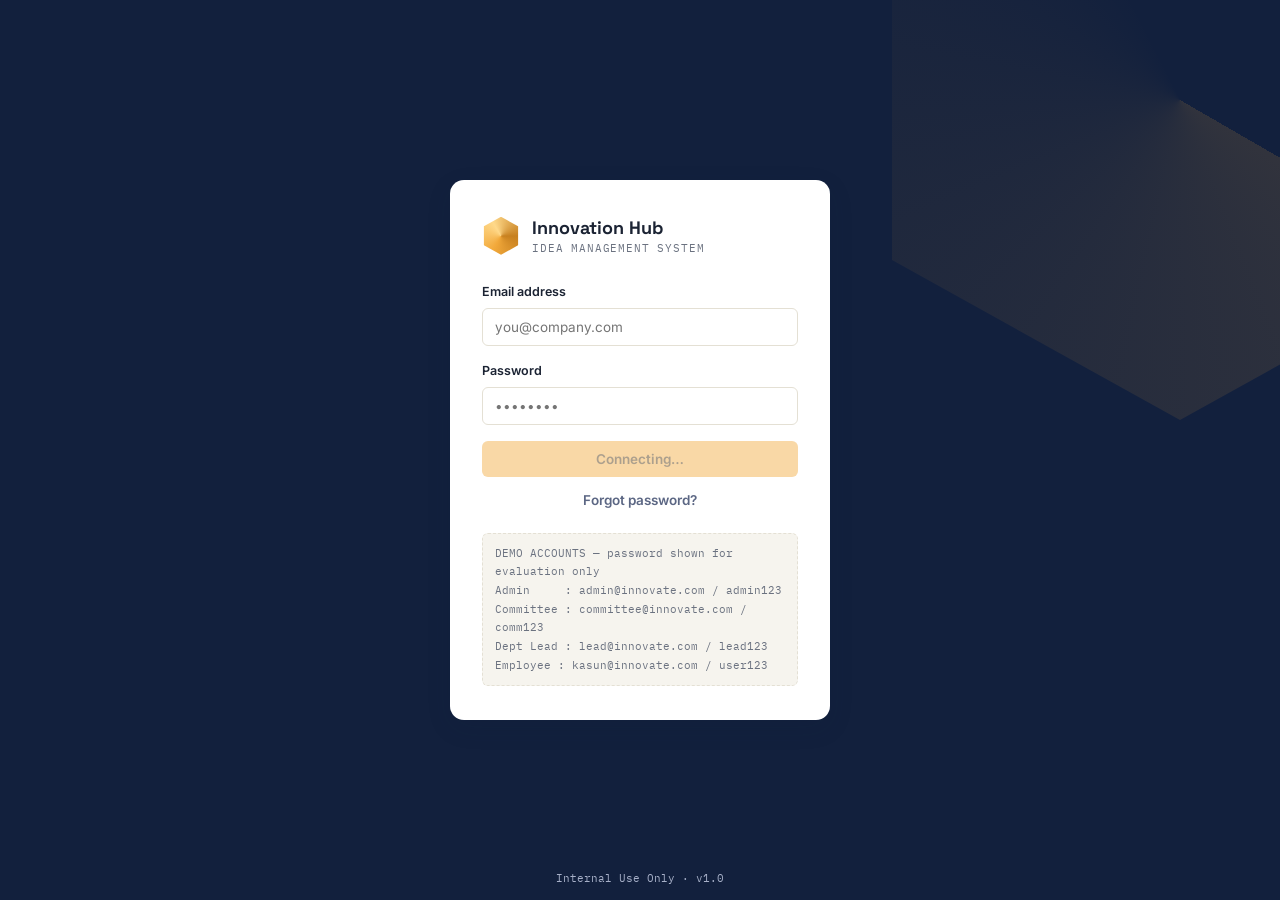
<file: index.html>
<!DOCTYPE html>
<html lang="en">
<head>
<meta charset="UTF-8">
<meta name="viewport" content="width=device-width, initial-scale=1.0">
<title>Sign in · Innovation Hub</title>
<link rel="preconnect" href="https://fonts.googleapis.com">
<link href="https://fonts.googleapis.com/css2?family=Space+Grotesk:wght@500;600;700&family=Inter:wght@400;500;600;700&family=IBM+Plex+Mono:wght@400;500&display=swap" rel="stylesheet">
<link rel="stylesheet" href="css/style.css">
</head>
<body>

<div class="login-screen">
  <div class="login-card">
    <div class="login-brand">
      <div class="brand-mark" style="width:38px;height:38px;"></div>
      <div class="login-brand-text">Innovation Hub<span>Idea Management System</span></div>
    </div>

    <form id="login-form" novalidate>
      <div class="field" id="f-email">
        <label for="email">Email address</label>
        <input class="input" type="email" id="email" placeholder="you@company.com" autocomplete="username" required>
        <div class="error-text">Enter the email address on your account.</div>
      </div>
      <div class="field" id="f-password">
        <label for="password">Password</label>
        <input class="input" type="password" id="password" placeholder="••••••••" autocomplete="current-password" required>
        <div class="error-text">Enter your password.</div>
      </div>
      <div id="login-error" style="display:none; background:var(--rust-bg); color:var(--rust); font-size:12.5px; padding:9px 12px; border-radius:var(--radius-sm); margin-bottom:14px;"></div>
      <button type="submit" class="btn btn-primary btn-block">Sign in</button>
      <button type="button" class="btn btn-ghost btn-block" style="margin-top:6px;" id="forgot-btn">Forgot password?</button>
    </form>

    <div class="demo-creds">
      DEMO ACCOUNTS — password shown for evaluation only<br>
      Admin&nbsp;&nbsp;&nbsp;&nbsp;&nbsp;: admin@innovate.com / admin123<br>
      Committee : committee@innovate.com / comm123<br>
      Dept Lead : lead@innovate.com / lead123<br>
      Employee&nbsp;: kasun@innovate.com / user123
    </div>
  </div>
</div>
<div class="footer-note" style="position:fixed;bottom:14px;left:0;right:0;text-align:center;color:var(--text-inv-muted);font-size:11px;font-family:var(--font-mono);">Internal Use Only · v1.0</div>

<script src="js/remoteApi.js"></script>
<script src="js/store.js"></script>
<script src="js/auth.js"></script>
<script src="js/app.js"></script>
<script>
const submitBtn = document.querySelector('#login-form button[type=submit]');
submitBtn.disabled = true;
submitBtn.textContent = 'Connecting…';

bootPage(async ()=>{
  submitBtn.disabled = false;
  submitBtn.textContent = 'Sign in';
  // Already signed in? Skip straight to dashboard.
  if(AUTH.currentUser()){ window.location.href = 'dashboard.html'; }
});

const form = document.getElementById('login-form');
form.addEventListener('submit', async (e)=>{
  e.preventDefault();
  document.getElementById('f-email').classList.remove('invalid');
  document.getElementById('f-password').classList.remove('invalid');
  document.getElementById('login-error').style.display = 'none';

  const email = document.getElementById('email').value.trim();
  const password = document.getElementById('password').value;
  let valid = true;
  if(!email){ document.getElementById('f-email').classList.add('invalid'); valid = false; }
  if(!password){ document.getElementById('f-password').classList.add('invalid'); valid = false; }
  if(!valid) return;

  submitBtn.disabled = true; submitBtn.textContent = 'Signing in…';
  await STORE.init(); // cheap no-op if already loaded
  const result = AUTH.login(email, password);
  if(!result.ok){
    submitBtn.disabled = false; submitBtn.textContent = 'Sign in';
    const box = document.getElementById('login-error');
    box.textContent = result.error;
    box.style.display = 'block';
    return;
  }
  window.location.href = 'dashboard.html';
});

document.getElementById('forgot-btn').addEventListener('click', ()=>{
  alert('Please contact your System Administrator to reset your password from the User Administration screen.');
});
</script>
</body>
</html>
</file>
<file: css/style.css>
/* ============================================================
   INNOVATION SYSTEM — DESIGN SYSTEM
   Theme: "Faceted spark" — ideas as cut gems: raw input becomes
   a faceted, valuable thing. Hexagonal facets mark category,
   status and the brand mark throughout.
   ============================================================ */

:root{
  /* --- Color tokens --- */
  --ink:        #12203D;   /* deep navy — sidebar, headers */
  --ink-2:      #1C2E52;   /* navy, one step lighter */
  --ink-3:      #2A3F6B;   /* navy, hover state */
  --paper:      #F6F4EE;   /* warm paper background */
  --surface:    #FFFFFF;   /* card surface */
  --line:       #E4E0D4;   /* hairline border on paper */
  --line-dark:  rgba(255,255,255,0.12);

  --spark:      #F2A93B;   /* amber — primary accent / CTA */
  --spark-dark: #C7801F;   /* amber hover/active */
  --spark-ink:  #4A2E05;   /* text on amber */

  --slate:      #5C6784;   /* secondary text / icons */
  --text:       #1B2333;   /* body text */
  --text-muted: #6B7280;
  --text-inv:   #F1EFE6;   /* text on ink */
  --text-inv-muted: #A7B0C8;

  --green:      #2E8B57;   /* approved / success */
  --green-bg:   #E7F3EC;
  --rust:       #C1440E;   /* delete / rejected */
  --rust-bg:    #FBEBE3;
  --blue:       #2C5AA0;   /* info / submitted */
  --blue-bg:    #E7EEF8;

  /* --- Type --- */
  --font-display: 'Space Grotesk', sans-serif;
  --font-body: 'Inter', sans-serif;
  --font-mono: 'IBM Plex Mono', monospace;

  /* --- Shape / motion --- */
  --radius: 10px;
  --radius-sm: 6px;
  --shadow-1: 0 1px 2px rgba(18,32,61,0.06), 0 1px 1px rgba(18,32,61,0.04);
  --shadow-2: 0 8px 24px rgba(18,32,61,0.12);
  --ease: cubic-bezier(.4,0,.2,1);
}

*{ box-sizing: border-box; }
html{ -webkit-font-smoothing: antialiased; }
body{
  margin: 0;
  font-family: var(--font-body);
  background: var(--paper);
  color: var(--text);
  font-size: 14.5px;
  line-height: 1.5;
}
h1,h2,h3,h4{ font-family: var(--font-display); margin: 0 0 4px; letter-spacing: -0.01em; color: var(--text); }
a{ color: inherit; }
button{ font-family: inherit; }
::selection{ background: var(--spark); color: var(--spark-ink); }

@media (prefers-reduced-motion: reduce){
  *{ animation-duration: 0.001ms !important; transition-duration: 0.001ms !important; }
}

/* ============================================================
   BRAND MARK — faceted hexagon "spark"
   ============================================================ */
.brand-mark{
  width: 30px; height: 30px;
  background: conic-gradient(from 210deg, var(--spark), #FFD98A, var(--spark-dark), var(--spark));
  clip-path: polygon(50% 0%, 95% 25%, 95% 75%, 50% 100%, 5% 75%, 5% 25%);
  flex-shrink: 0;
}
.hex-tag{
  clip-path: polygon(12% 0%, 88% 0%, 100% 50%, 88% 100%, 12% 100%, 0% 50%);
}

/* ============================================================
   APP SHELL — sidebar + topbar + content
   ============================================================ */
.app-shell{ display: flex; min-height: 100vh; }

.sidebar{
  width: 232px;
  flex-shrink: 0;
  background: var(--ink);
  color: var(--text-inv);
  display: flex;
  flex-direction: column;
  position: fixed;
  top: 0; bottom: 0; left: 0;
  z-index: 40;
}
.sidebar__brand{
  display: flex; align-items: center; gap: 10px;
  padding: 20px 18px;
  border-bottom: 1px solid var(--line-dark);
}
.sidebar__brand-text{ font-family: var(--font-display); font-size: 15px; line-height: 1.15; font-weight: 600; }
.sidebar__brand-text span{ display:block; font-family: var(--font-mono); font-size: 10px; font-weight: 400; letter-spacing: 0.08em; color: var(--text-inv-muted); text-transform: uppercase; margin-top: 2px;}

.sidebar__nav{ padding: 14px 10px; flex: 1; overflow-y: auto; }
.sidebar__section-label{
  font-family: var(--font-mono); font-size: 10px; text-transform: uppercase;
  letter-spacing: 0.1em; color: var(--text-inv-muted); padding: 14px 10px 6px;
}
.sidebar__link{
  display: flex; align-items: center; gap: 10px;
  padding: 9px 10px; border-radius: var(--radius-sm);
  color: var(--text-inv-muted); text-decoration: none;
  font-size: 13.5px; font-weight: 500; margin-bottom: 2px;
  transition: background .15s var(--ease), color .15s var(--ease);
}
.sidebar__link svg{ width:17px; height:17px; flex-shrink:0; opacity: .85; }
.sidebar__link:hover{ background: var(--ink-2); color: var(--text-inv); }
.sidebar__link.active{ background: var(--ink-3); color: #fff; box-shadow: inset 3px 0 0 var(--spark); }

.sidebar__footer{
  padding: 12px; border-top: 1px solid var(--line-dark);
}
.sidebar__user{ display:flex; align-items:center; gap:9px; padding: 8px; border-radius: var(--radius-sm); }
.sidebar__user:hover{ background: var(--ink-2); cursor: pointer; }
.avatar{
  width: 32px; height: 32px; border-radius: 50%;
  background: var(--spark); color: var(--spark-ink);
  display:flex; align-items:center; justify-content:center;
  font-family: var(--font-display); font-weight: 700; font-size: 12.5px;
  flex-shrink: 0;
}
.sidebar__user-meta{ overflow:hidden; }
.sidebar__user-name{ font-size: 12.5px; font-weight: 600; color:#fff; white-space:nowrap; overflow:hidden; text-overflow:ellipsis; }
.sidebar__user-role{ font-size: 11px; color: var(--text-inv-muted); }
.logout-btn{ background:none;border:none;color:var(--text-inv-muted);font-size:11.5px;cursor:pointer;padding:6px 8px; width:100%; text-align:left; }
.logout-btn:hover{ color: var(--rust); }

.main{ margin-left: 232px; flex: 1; min-width: 0; display:flex; flex-direction:column; }

.topbar{
  height: 62px; flex-shrink: 0;
  background: var(--surface); border-bottom: 1px solid var(--line);
  display:flex; align-items:center; justify-content: space-between;
  padding: 0 26px; position: sticky; top:0; z-index: 30;
}
.topbar__title{ font-size: 17px; font-weight: 600; }
.topbar__eyebrow{ font-family: var(--font-mono); font-size: 10.5px; color: var(--text-muted); text-transform: uppercase; letter-spacing: .08em; }
.topbar__actions{ display:flex; gap: 10px; align-items:center; }

.content{ padding: 26px; max-width: 1180px; width: 100%; }
.content.wide{ max-width: 1360px; }

/* ============================================================
   BUTTONS
   ============================================================ */
.btn{
  display: inline-flex; align-items:center; justify-content:center; gap: 7px;
  border: 1px solid transparent; border-radius: var(--radius-sm);
  font-weight: 600; font-size: 13.5px; padding: 9px 16px; cursor: pointer;
  transition: all .15s var(--ease); white-space: nowrap;
}
.btn svg{ width: 15px; height:15px; }
.btn-primary{ background: var(--spark); color: var(--spark-ink); }
.btn-primary:hover{ background: var(--spark-dark); }
.btn-ink{ background: var(--ink); color: #fff; }
.btn-ink:hover{ background: var(--ink-2); }
.btn-outline{ background: transparent; border-color: var(--line); color: var(--text); }
.btn-outline:hover{ border-color: var(--slate); background: #FBFAF6; }
.btn-ghost{ background: transparent; color: var(--slate); padding: 8px 10px; }
.btn-ghost:hover{ background: var(--paper); color: var(--text); }
.btn-danger{ background: transparent; color: var(--rust); border-color: var(--rust-bg); }
.btn-danger:hover{ background: var(--rust-bg); }
.btn-sm{ padding: 6px 11px; font-size: 12.5px; }
.btn:disabled{ opacity: .45; cursor: not-allowed; }
.btn-block{ width: 100%; }

/* ============================================================
   FORMS
   ============================================================ */
.field{ margin-bottom: 16px; }
.field label{ display:block; font-size: 12.5px; font-weight: 600; margin-bottom: 6px; color: var(--text); }
.field .hint{ font-size: 11.5px; color: var(--text-muted); margin-top: 5px; }
.input, select.input, textarea.input{
  width: 100%; padding: 10px 12px; border: 1px solid var(--line);
  border-radius: var(--radius-sm); background: var(--surface); font-size: 13.5px;
  font-family: inherit; color: var(--text); transition: border-color .15s var(--ease), box-shadow .15s var(--ease);
}
.input:focus, select.input:focus, textarea.input:focus{
  outline: none; border-color: var(--spark-dark); box-shadow: 0 0 0 3px rgba(242,169,59,0.22);
}
textarea.input{ resize: vertical; min-height: 84px; }
.field-row{ display:grid; grid-template-columns: 1fr 1fr; gap: 16px; }
.file-drop{
  border: 1.5px dashed var(--line); border-radius: var(--radius-sm);
  padding: 18px; text-align:center; font-size: 12.5px; color: var(--text-muted); cursor:pointer;
  transition: border-color .15s var(--ease), background .15s var(--ease);
}
.file-drop:hover{ border-color: var(--spark-dark); background: #FFFBF3; }
.file-drop.has-file{ border-style: solid; border-color: var(--green); background: var(--green-bg); color: var(--text); }
.error-text{ color: var(--rust); font-size: 12px; margin-top: 5px; display:none; }
.field.invalid .input{ border-color: var(--rust); }
.field.invalid .error-text{ display:block; }

/* ============================================================
   CARDS / PANELS
   ============================================================ */
.card{ background: var(--surface); border: 1px solid var(--line); border-radius: var(--radius); box-shadow: var(--shadow-1); }
.card-pad{ padding: 22px; }
.panel-head{ display:flex; align-items:center; justify-content:space-between; margin-bottom: 18px; }
.panel-head p{ margin:2px 0 0; color: var(--text-muted); font-size: 12.5px; }

/* ============================================================
   BADGES / PILLS (faceted)
   ============================================================ */
.pill{
  display:inline-flex; align-items:center; gap:5px;
  font-family: var(--font-mono); font-size: 10.5px; font-weight: 500;
  text-transform: uppercase; letter-spacing: .04em;
  padding: 4px 11px 4px 9px;
}
.pill-status-draft{ background: #EDEBE3; color: var(--text-muted); }
.pill-status-submitted{ background: var(--blue-bg); color: var(--blue); }
.pill-status-approved{ background: var(--green-bg); color: var(--green); }
.pill-status-rejected{ background: var(--rust-bg); color: var(--rust); }
.pill-status-revision{ background: #FBF1DC; color: #93630A; }
.tag-category{ background: var(--ink); color: var(--text-inv); font-family: var(--font-mono); font-size: 10px; padding: 4px 10px; }

/* ============================================================
   TABLE
   ============================================================ */
.table-wrap{ overflow-x:auto; }
table.data-table{ width:100%; border-collapse: collapse; font-size: 13px; }
.data-table th{
  text-align:left; font-family: var(--font-mono); font-size: 10.5px; text-transform:uppercase;
  letter-spacing:.06em; color: var(--text-muted); padding: 10px 12px; border-bottom: 1.5px solid var(--line);
  white-space: nowrap;
}
.data-table td{ padding: 12px; border-bottom: 1px solid var(--line); vertical-align: middle; }
.data-table tr:last-child td{ border-bottom:none; }
.data-table tr:hover td{ background: #FBFAF6; }
.row-user{ display:flex; align-items:center; gap:9px; }
.row-user .avatar{ width:28px; height:28px; font-size:11px; }
.name-strong{ font-weight:600; }
.muted{ color: var(--text-muted); }

/* ============================================================
   STAT CARDS (dashboard)
   ============================================================ */
.stat-grid{ display:grid; grid-template-columns: repeat(4,1fr); gap: 16px; margin-bottom: 24px; }
.stat-card{ background: var(--surface); border:1px solid var(--line); border-radius: var(--radius); padding: 18px 20px; position:relative; overflow:hidden; }
.stat-card::before{
  content:''; position:absolute; top:-16px; right:-16px; width:52px; height:52px;
  background: var(--spark); opacity:.14;
  clip-path: polygon(50% 0%, 95% 25%, 95% 75%, 50% 100%, 5% 75%, 5% 25%);
}
.stat-card .stat-label{ font-family: var(--font-mono); font-size: 10.5px; text-transform:uppercase; letter-spacing:.06em; color: var(--text-muted); }
.stat-card .stat-value{ font-family: var(--font-display); font-size: 32px; font-weight:700; margin-top:6px; }
.stat-card .stat-delta{ font-size: 11.5px; color: var(--green); margin-top:4px; }

/* ============================================================
   IDEA FEED CARD (idea view screen)
   ============================================================ */
.idea-card{ background: var(--surface); border:1px solid var(--line); border-radius: var(--radius); margin-bottom: 16px; overflow:hidden; }
.idea-card__head{ display:flex; align-items:flex-start; justify-content:space-between; padding: 16px 18px 0; }
.idea-card__author{ display:flex; gap: 10px; }
.idea-card__meta .name-strong{ font-size: 13.5px; }
.idea-card__meta .muted{ font-size: 12px; }
.idea-card__body{ padding: 12px 18px 6px; }
.idea-card__title{ font-family: var(--font-display); font-size: 16.5px; font-weight:700; margin-bottom:8px; }
.idea-card__grid{ display:grid; grid-template-columns: 1fr 1fr; gap: 10px 20px; margin: 12px 0; }
.idea-card__field-label{ font-family: var(--font-mono); font-size:10px; text-transform:uppercase; letter-spacing:.06em; color: var(--text-muted); margin-bottom:3px; }
.idea-card__field-value{ font-size: 13px; }
.idea-card__attachment{ display:inline-flex; align-items:center; gap:6px; font-size:12px; background:var(--paper); border:1px solid var(--line); border-radius:var(--radius-sm); padding:6px 10px; margin-top: 6px; }
.idea-card__foot{ display:flex; align-items:center; justify-content:space-between; padding: 10px 18px; border-top:1px solid var(--line); margin-top: 10px; }
.reactions{ display:flex; gap:4px; }
.react-btn{ background:none; border:1px solid transparent; border-radius: var(--radius-sm); padding:6px 9px; font-size:12.5px; cursor:pointer; color:var(--text-muted); display:flex; align-items:center; gap:5px; transition: all .15s var(--ease); }
.react-btn:hover{ background: var(--paper); color: var(--text); }
.react-btn.active{ background: #FFF3DE; color: var(--spark-dark); border-color: #FFE3AE; font-weight:600; }
.rating-stars{ display:flex; gap:2px; cursor:pointer; }
.rating-stars svg{ width:16px; height:16px; }
.comment-toggle{ background:none; border:none; color:var(--slate); font-size:12.5px; cursor:pointer; display:flex; align-items:center; gap:6px; }
.comment-toggle:hover{ color: var(--text); }
.comments-block{ border-top:1px solid var(--line); padding: 14px 18px; display:none; background: #FCFBF7; }
.comments-block.open{ display:block; }
.comment-row{ display:flex; gap:9px; margin-bottom: 12px; }
.comment-bubble{ background:var(--surface); border:1px solid var(--line); border-radius: var(--radius-sm); padding:8px 12px; font-size:12.5px; flex:1; }
.comment-bubble .name-strong{ font-size:12.5px; }
.comment-input-row{ display:flex; gap:8px; margin-top: 6px; }

/* ============================================================
   FILTER BAR
   ============================================================ */
.filter-bar{ display:flex; gap:10px; flex-wrap:wrap; align-items:center; margin-bottom: 18px; background: var(--surface); border:1px solid var(--line); border-radius: var(--radius); padding: 12px 14px; }
.filter-bar .input{ padding: 8px 11px; font-size: 13px; }
.filter-bar .search-wrap{ position:relative; flex:1; min-width: 200px; }
.filter-bar .search-wrap svg{ position:absolute; left:11px; top:50%; transform:translateY(-50%); width:15px; height:15px; color: var(--text-muted); }
.filter-bar .search-wrap .input{ padding-left: 34px; }

/* ============================================================
   MODAL / TOAST
   ============================================================ */
.modal-backdrop{ position:fixed; inset:0; background: rgba(18,32,61,0.45); display:none; align-items:center; justify-content:center; z-index:100; padding:20px; }
.modal-backdrop.open{ display:flex; }
.modal{ background:var(--surface); border-radius: var(--radius); width: 100%; max-width: 460px; box-shadow: var(--shadow-2); max-height: 90vh; overflow-y:auto; }
.modal__head{ display:flex; align-items:center; justify-content:space-between; padding:18px 20px; border-bottom:1px solid var(--line); }
.modal__body{ padding: 20px; }
.modal__foot{ padding: 14px 20px; border-top:1px solid var(--line); display:flex; justify-content:flex-end; gap:10px; }
.modal-close{ background:none;border:none;font-size:18px;cursor:pointer;color:var(--text-muted); line-height:1; }

.toast-stack{ position:fixed; bottom:20px; right:20px; z-index:200; display:flex; flex-direction:column; gap:10px; }
.toast{ background: var(--ink); color:#fff; padding: 12px 16px; border-radius: var(--radius-sm); font-size:13px; box-shadow: var(--shadow-2); display:flex; align-items:center; gap:9px; min-width:220px; animation: toast-in .2s var(--ease); }
.toast.success{ box-shadow: var(--shadow-2), inset 3px 0 0 var(--green); }
.toast.error{ box-shadow: var(--shadow-2), inset 3px 0 0 var(--rust); }
@keyframes toast-in{ from{ opacity:0; transform: translateY(8px);} to{opacity:1; transform:translateY(0);} }

/* ============================================================
   LOGIN SCREEN
   ============================================================ */
.login-screen{ min-height:100vh; display:flex; align-items:center; justify-content:center; background: var(--ink); position:relative; overflow:hidden; padding: 20px;}
.login-screen::before{
  content:''; position:absolute; width:640px; height:640px; right:-220px; top:-220px;
  background: conic-gradient(from 120deg, var(--spark), transparent 60%);
  opacity:.14; clip-path: polygon(50% 0%, 95% 25%, 95% 75%, 50% 100%, 5% 75%, 5% 25%);
}
.login-card{ position:relative; background: var(--surface); border-radius: 14px; width:100%; max-width: 380px; padding: 34px 32px; box-shadow: var(--shadow-2); }
.login-brand{ display:flex; align-items:center; gap:12px; margin-bottom: 26px; }
.login-brand-text{ font-family: var(--font-display); font-weight:700; font-size:18px; }
.login-brand-text span{ display:block; font-family: var(--font-mono); font-size:10.5px; font-weight:400; color:var(--text-muted); text-transform:uppercase; letter-spacing:.08em;}
.login-footnote{ text-align:center; font-size:11.5px; color: var(--text-inv-muted); margin-top:18px; }
.demo-creds{ background: var(--paper); border:1px dashed var(--line); border-radius: var(--radius-sm); padding:10px 12px; font-family: var(--font-mono); font-size:11px; color:var(--text-muted); margin-top: 16px; line-height:1.7; }

/* ============================================================
   EMPTY STATE
   ============================================================ */
.empty-state{ text-align:center; padding: 50px 20px; color: var(--text-muted); }
.empty-state svg{ width:40px; height:40px; margin-bottom:12px; opacity:.5; }
.empty-state h3{ color:var(--text); font-size:15px; }
.empty-state p{ font-size: 13px; max-width:320px; margin: 4px auto 0; }

/* ============================================================
   MISC
   ============================================================ */
.divider{ height:1px; background:var(--line); margin: 20px 0; }
.flex-between{ display:flex; align-items:center; justify-content:space-between; }
.gap-8{ display:flex; gap:8px; align-items:center; }
.section-title{ font-family: var(--font-mono); font-size:11px; text-transform:uppercase; letter-spacing:.08em; color:var(--text-muted); margin-bottom:10px; }
.tabs{ display:flex; gap:4px; border-bottom:1px solid var(--line); margin-bottom:20px; }
.tab-btn{ background:none; border:none; padding:10px 4px; margin-right:22px; font-size:13.5px; font-weight:600; color:var(--text-muted); cursor:pointer; border-bottom:2px solid transparent; }
.tab-btn.active{ color: var(--text); border-bottom-color: var(--spark); }
.kv-list{ font-size:13px; }
.kv-list div{ display:flex; justify-content:space-between; padding:7px 0; border-bottom:1px solid var(--line); }
.kv-list div:last-child{ border-bottom:none; }

@media (max-width: 880px){
  .sidebar{ transform: translateX(-100%); transition: transform .2s var(--ease); }
  .sidebar.open{ transform: translateX(0); }
  .main{ margin-left:0; }
  .stat-grid{ grid-template-columns: 1fr 1fr; }
  .field-row{ grid-template-columns: 1fr; }
  .idea-card__grid{ grid-template-columns: 1fr; }
}
</file>
